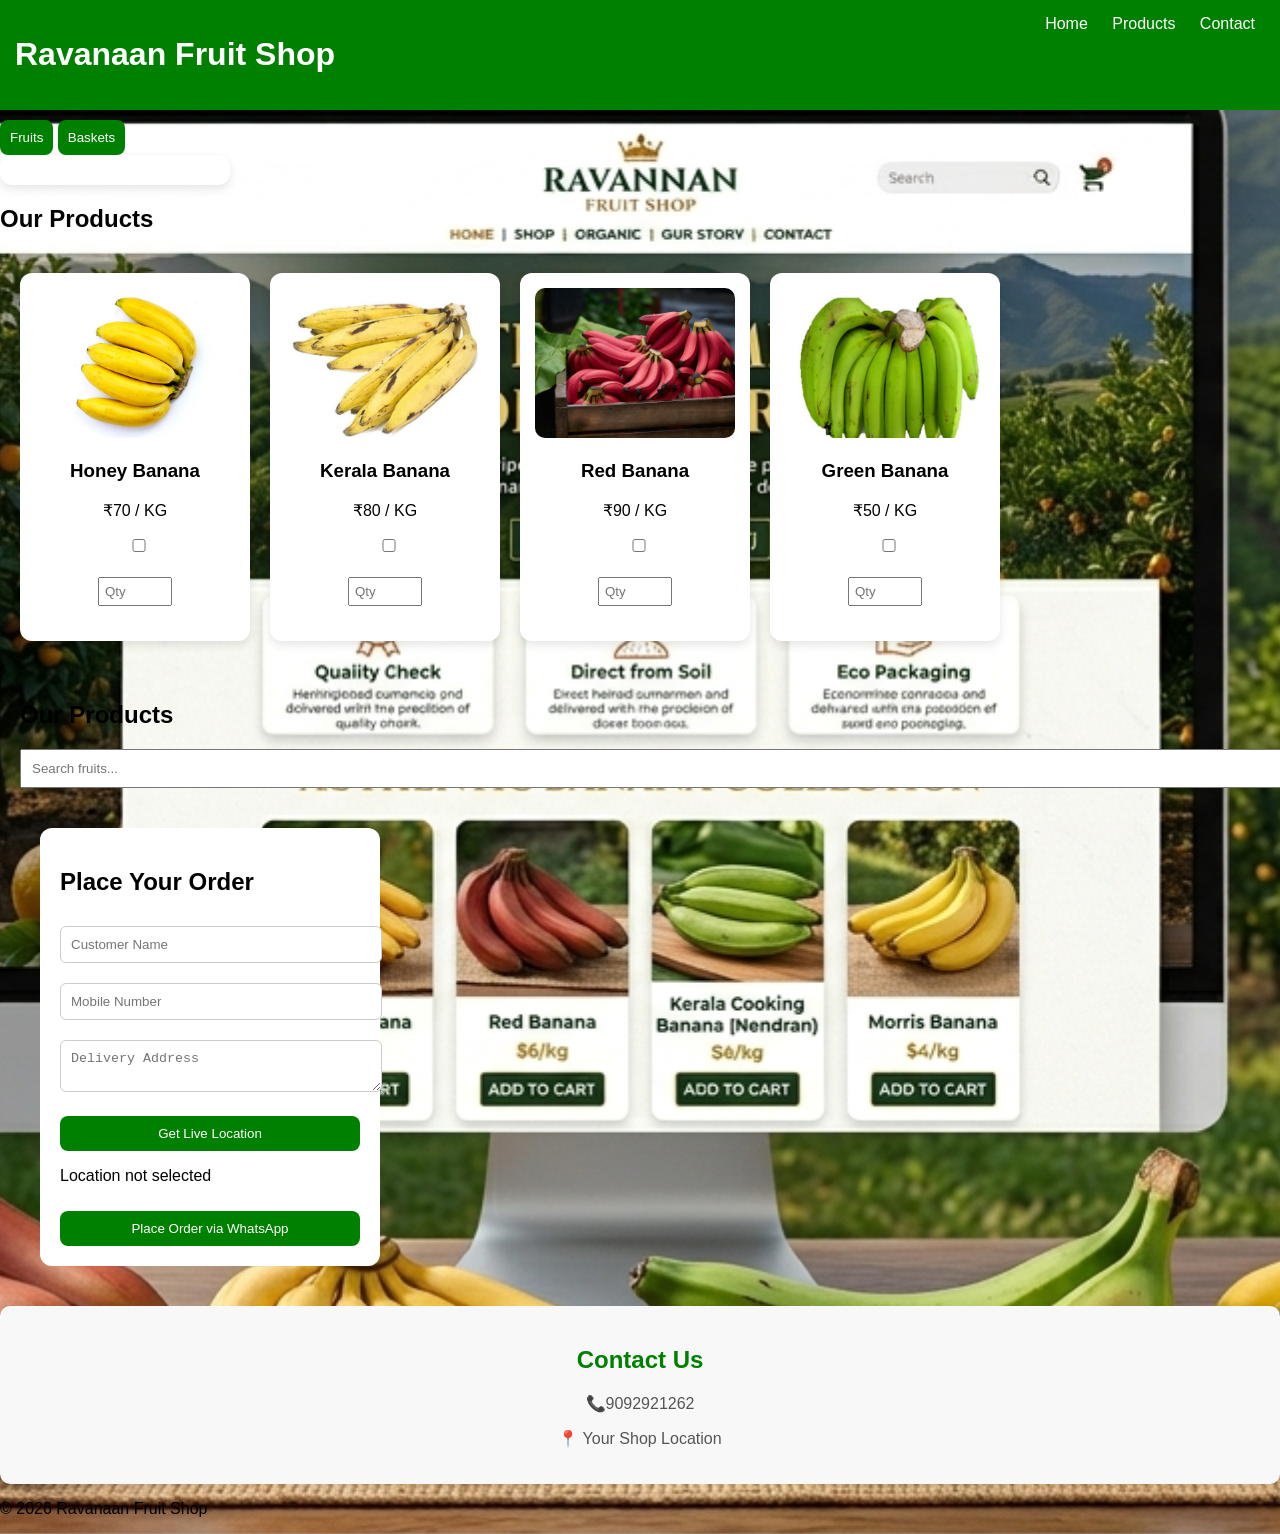
<file: index.html>
<!DOCTYPE html>
<html lang="en">
<head>
  <meta charset="UTF-8">
  <meta name="viewport" content="width=device-width, initial-scale=1.0">
  <title>Ravanaan Fruit Shop</title>
  <link rel="stylesheet" href="styles.css">
</head>

<body>

<header>
  <h1> Ravanaan Fruit Shop</h1>
  <nav>
    <a href="#">Home</a>
    <a href="#products">Products</a>
    <a href="#contact">Contact</a>
  </nav>
</header>




<button onclick="filterProducts('fruit')">Fruits</button>
<button onclick="filterProducts('basket')">Baskets</button>


<div class="card fruit"></div>


<section class="products">
    <h2>Our Products</h2>

    <div class="product-container">

        <!-- Honey Banana -->
        <div class="card">
            <img src="honey banan.png" alt="Honey Banana">
            <h3>Honey Banana</h3>
            <p>₹70 / KG</p>
            <input type="checkbox" class="product-check" data-name="Honey Banana" data-price="70">
         <br>
         <input type="number" class="qty" placeholder="Qty" min="1">
        </div>

        <!-- Kerala Banana -->
        <div class="card">
            <img src="Kerala Bana.png" alt="Kerala Banana">
            <h3>Kerala Banana</h3>
            <p>₹80 / KG</p>
             <input type="checkbox" class="product-check" data-name="Kerala Bana" data-price="70">
         <br>
         <input type="number" class="qty" placeholder="Qty" min="1">
        </div>

        <!-- Red Banana -->
        <div class="card">
            <img src="Red Banana.png" alt="Red Banana">
            <h3>Red Banana</h3>
            <p>₹90 / KG</p>
            <input type="checkbox" class="product-check" data-name="Red Banana" data-price="70">
            <br>
           <input type="number" class="qty" placeholder="Qty" min="1">
        </div>

        <!-- Green Banana -->
         <div class="card">
        <img src="Green Bana.jpg" alt="Green Banana">
        <h3>Green Banana</h3>
        <p>₹50 / KG</p>
        <input type="checkbox" class="product-check" data-name="Green Bana" data-price="70">
            <br>
           <input type="number" class="qty" placeholder="Qty" min="1">
         </div>

    </div>
</section>
<section id="products">

  <h2>Our Products</h2>

  <!-- SEARCH -->
  <input type="text" id="search" placeholder="Search fruits...">

  


<section class="order-form">
    <h2>Place Your Order</h2>

    <input type="text" id="name" placeholder="Customer Name" required>
    <input type="text" id="mobile" placeholder="Mobile Number" required>
    <textarea id="address" placeholder="Delivery Address" required></textarea>

    <button onclick="getLocation()">Get Live Location</button>
    <p id="locationText">Location not selected</p>

    <button onclick="placeOrder()">Place Order via WhatsApp</button>
</section>




  </div>
</section>





<section id="contact">
    <h2>Contact Us</h2>
  <p>📞9092921262 </p>
  <p>📍 Your Shop Location</p>
</section>

<button id="topBtn">↑</button>

<footer>
  <p>© 2026 Ravanaan Fruit Shop</p>
</footer>

<script src="script.js"></script>

</body>
</html>
</file>
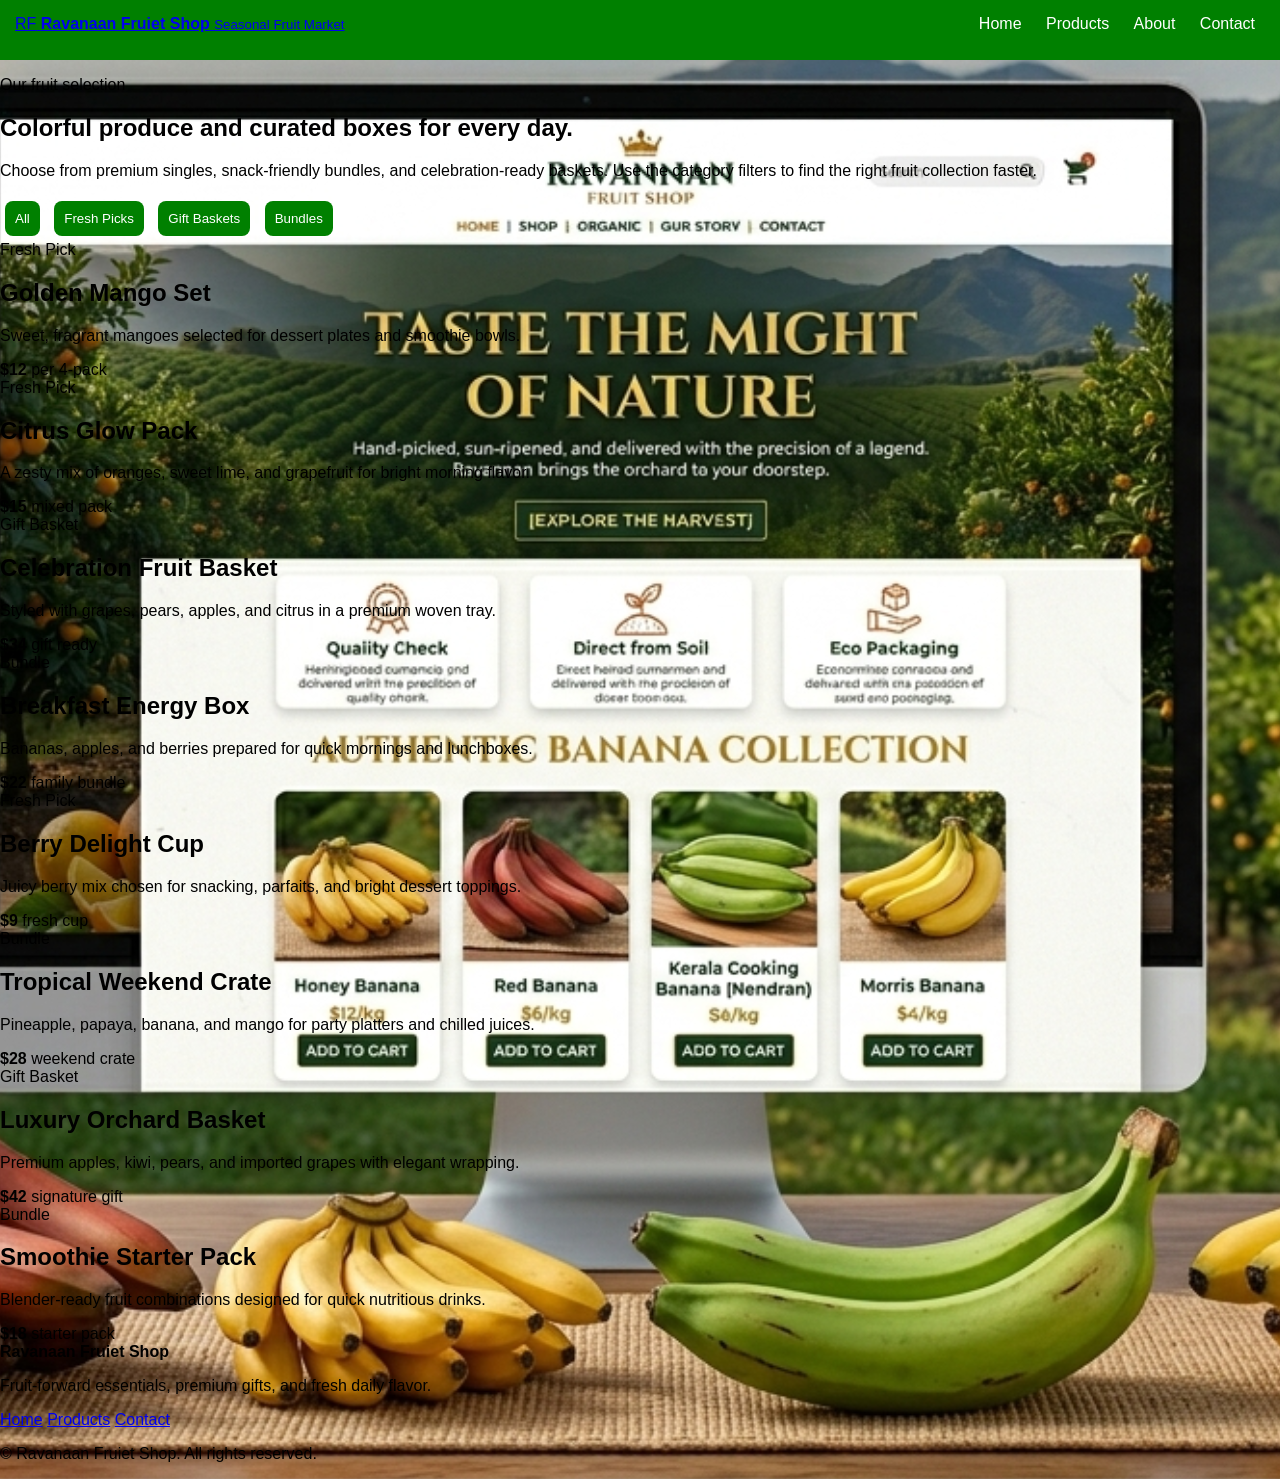
<file: Index.html>
<!DOCTYPE html>
<html lang="en">
<head>
  <meta charset="UTF-8">
  <meta name="viewport" content="width=device-width, initial-scale=1.0">
  <title>Products | Ravanaan Fruiet Shop</title>
  <meta name="description" content="Browse fresh fruit, curated baskets, and seasonal bundles from Ravanaan Fruiet Shop.">
  <link rel="preconnect" href="https://fonts.googleapis.com">
  <link rel="preconnect" href="https://fonts.gstatic.com" crossorigin>
  <link href="https://fonts.googleapis.com/css2?family=Outfit:wght@300;400;500;600;700;800&family=Prata&display=swap" rel="stylesheet">
  <link rel="stylesheet" href="styles.css">
</head>
<body>
  <div class="page-shell">
    <header class="site-header">
      <a class="brand-mark" href="index.html">
        <span class="brand-badge">RF</span>
        <span>
          <strong>Ravanaan Fruiet Shop</strong>
          <small>Seasonal Fruit Market</small>
        </span>
      </a>

      <button class="menu-toggle" type="button" aria-expanded="false" aria-label="Open navigation">
        <span></span>
        <span></span>
        <span></span>
      </button>

      <nav class="site-nav">
        <a href="index.html">Home</a>
        <a href="products.html" class="active">Products</a>
        <a href="index.html#about">About</a>
        <a href="index.html#contact">Contact</a>
      </nav>
    </header>

    <main>
      <section class="catalog-hero reveal">
        <div>
          <p class="eyebrow">Our fruit selection</p>
          <h1>Colorful produce and curated boxes for every day.</h1>
        </div>
        <p class="catalog-copy">
          Choose from premium singles, snack-friendly bundles, and celebration-ready baskets. Use the
          category filters to find the right fruit collection faster.
        </p>
      </section>

      <section class="filters reveal">
        <button class="filter-button active" type="button" data-filter="all">All</button>
        <button class="filter-button" type="button" data-filter="fresh">Fresh Picks</button>
        <button class="filter-button" type="button" data-filter="basket">Gift Baskets</button>
        <button class="filter-button" type="button" data-filter="bundle">Bundles</button>
      </section>

      <section class="products-grid reveal">
        <article class="product-card" data-category="fresh">
          <div class="product-art mango"></div>
          <div class="product-content">
            <span class="product-tag">Fresh Pick</span>
            <h2>Golden Mango Set</h2>
            <p>Sweet, fragrant mangoes selected for dessert plates and smoothie bowls.</p>
            <div class="product-meta">
              <strong>$12</strong>
              <span>per 4-pack</span>
            </div>
          </div>
        </article>

        <article class="product-card" data-category="fresh">
          <div class="product-art citrus"></div>
          <div class="product-content">
            <span class="product-tag">Fresh Pick</span>
            <h2>Citrus Glow Pack</h2>
            <p>A zesty mix of oranges, sweet lime, and grapefruit for bright morning flavor.</p>
            <div class="product-meta">
              <strong>$15</strong>
              <span>mixed pack</span>
            </div>
          </div>
        </article>

        <article class="product-card" data-category="basket">
          <div class="product-art celebration"></div>
          <div class="product-content">
            <span class="product-tag">Gift Basket</span>
            <h2>Celebration Fruit Basket</h2>
            <p>Styled with grapes, pears, apples, and citrus in a premium woven tray.</p>
            <div class="product-meta">
              <strong>$34</strong>
              <span>gift ready</span>
            </div>
          </div>
        </article>

        <article class="product-card" data-category="bundle">
          <div class="product-art breakfast"></div>
          <div class="product-content">
            <span class="product-tag">Bundle</span>
            <h2>Breakfast Energy Box</h2>
            <p>Bananas, apples, and berries prepared for quick mornings and lunchboxes.</p>
            <div class="product-meta">
              <strong>$22</strong>
              <span>family bundle</span>
            </div>
          </div>
        </article>

        <article class="product-card" data-category="fresh">
          <div class="product-art berries"></div>
          <div class="product-content">
            <span class="product-tag">Fresh Pick</span>
            <h2>Berry Delight Cup</h2>
            <p>Juicy berry mix chosen for snacking, parfaits, and bright dessert toppings.</p>
            <div class="product-meta">
              <strong>$9</strong>
              <span>fresh cup</span>
            </div>
          </div>
        </article>

        <article class="product-card" data-category="bundle">
          <div class="product-art tropical"></div>
          <div class="product-content">
            <span class="product-tag">Bundle</span>
            <h2>Tropical Weekend Crate</h2>
            <p>Pineapple, papaya, banana, and mango for party platters and chilled juices.</p>
            <div class="product-meta">
              <strong>$28</strong>
              <span>weekend crate</span>
            </div>
          </div>
        </article>

        <article class="product-card" data-category="basket">
          <div class="product-art luxury"></div>
          <div class="product-content">
            <span class="product-tag">Gift Basket</span>
            <h2>Luxury Orchard Basket</h2>
            <p>Premium apples, kiwi, pears, and imported grapes with elegant wrapping.</p>
            <div class="product-meta">
              <strong>$42</strong>
              <span>signature gift</span>
            </div>
          </div>
        </article>

        <article class="product-card" data-category="bundle">
          <div class="product-art smoothie"></div>
          <div class="product-content">
            <span class="product-tag">Bundle</span>
            <h2>Smoothie Starter Pack</h2>
            <p>Blender-ready fruit combinations designed for quick nutritious drinks.</p>
            <div class="product-meta">
              <strong>$18</strong>
              <span>starter pack</span>
            </div>
          </div>
        </article>
      </section>
    </main>

    <footer class="site-footer">
      <div>
        <strong>Ravanaan Fruiet Shop</strong>
        <p>Fruit-forward essentials, premium gifts, and fresh daily flavor.</p>
      </div>
      <div class="footer-links">
        <a href="index.html">Home</a>
        <a href="products.html">Products</a>
        <a href="index.html#contact">Contact</a>
      </div>
      <p class="footer-note">© <span id="year"></span> Ravanaan Fruiet Shop. All rights reserved.</p>
    </footer>
  </div>

  <script src="script.js"></script>
</body>
</html>
</file>
<file: styles.css>
body {
    margin: 0;
    font-family: Arial, sans-serif;
    background-image: url('BackGround.png');
    background-size: cover;
    background-position: center;
}
header {
  background: green;
  color: white;
  padding: 15px;
  display: flex;
  justify-content: space-between;
}

nav a {
  color: white;
  margin: 10px;
  text-decoration: none;
}

.hero {
  text-align: center;
  padding: 50px;
  background: orange;
  color: white;
}

.btn {
  padding: 10px 20px;
  background: white;
  color: black;
  margin: 10px;
  display: inline-block;
  text-decoration: none;
}

.qty {
    width: 60px;
    padding: 5px;
    margin-top: 5px;
}




.order-form {
    background: white;
    padding: 20px;
    margin: 20px;
    border-radius: 12px;
    width: 300px;
}

.order-form input,
.order-form textarea {
    width: 100%;
    margin: 10px 0;
    padding: 10px;
    border-radius: 6px;
    border: 1px solid #ccc;
}

.order-form button {
    width: 100%;
    margin-top: 10px;
}




.whatsapp {
  background: #25D366;
  color: white;
}

#products {
  padding: 20px;
}

input {
  width: 100%;
  padding: 10px;
  margin-bottom: 20px;
}

.filters button {
  padding: 10px;
  margin: 5px;
}

.product-container {
  display: flex;
  flex-wrap: wrap;
  gap: 20px;
}

.card {
  background: black;
  padding: 10px;
  width: 200px;
  border-radius: 10px;
  text-align: center;
}

.card img {
  width: 100%;
  border-radius: 10px;
}

#topBtn {
  position: fixed;
  bottom: 20px;
  right: 20px;
  display: none;
  padding: 10px;
  background: green;
  color: white;
  border: none;
  border-radius: 50%;
}

.product-container {
    display: flex;
    gap: 20px;
    flex-wrap: wrap;
    padding: 20px;
}

.card {
    background: white;
    padding: 15px;
    border-radius: 12px;
    text-align: center;
    width: 200px;
    box-shadow: 0 4px 10px rgba(0,0,0,0.1);
}

.card img {
    width: 100%;
    height: 150px;
    object-fit: cover;
}

button {
    background: green;
    color: white;
    border: none;
    padding: 10px;
    margin-top: 10px;
    cursor: pointer;
    border-radius: 8px;
}

button:hover {
    background: darkgreen;
}

#contact {
    background-color:#f8f8f8;   /* background color */
    color: #333;                /* text color */
    padding: 20px;
    text-align: center;
    border-radius: 10px;
}

#contact h2 {
    color: green;               /* heading color */
}

#contact p {
    color: #555;                /* paragraph color */
    font-size: 16px;
}
</file>
